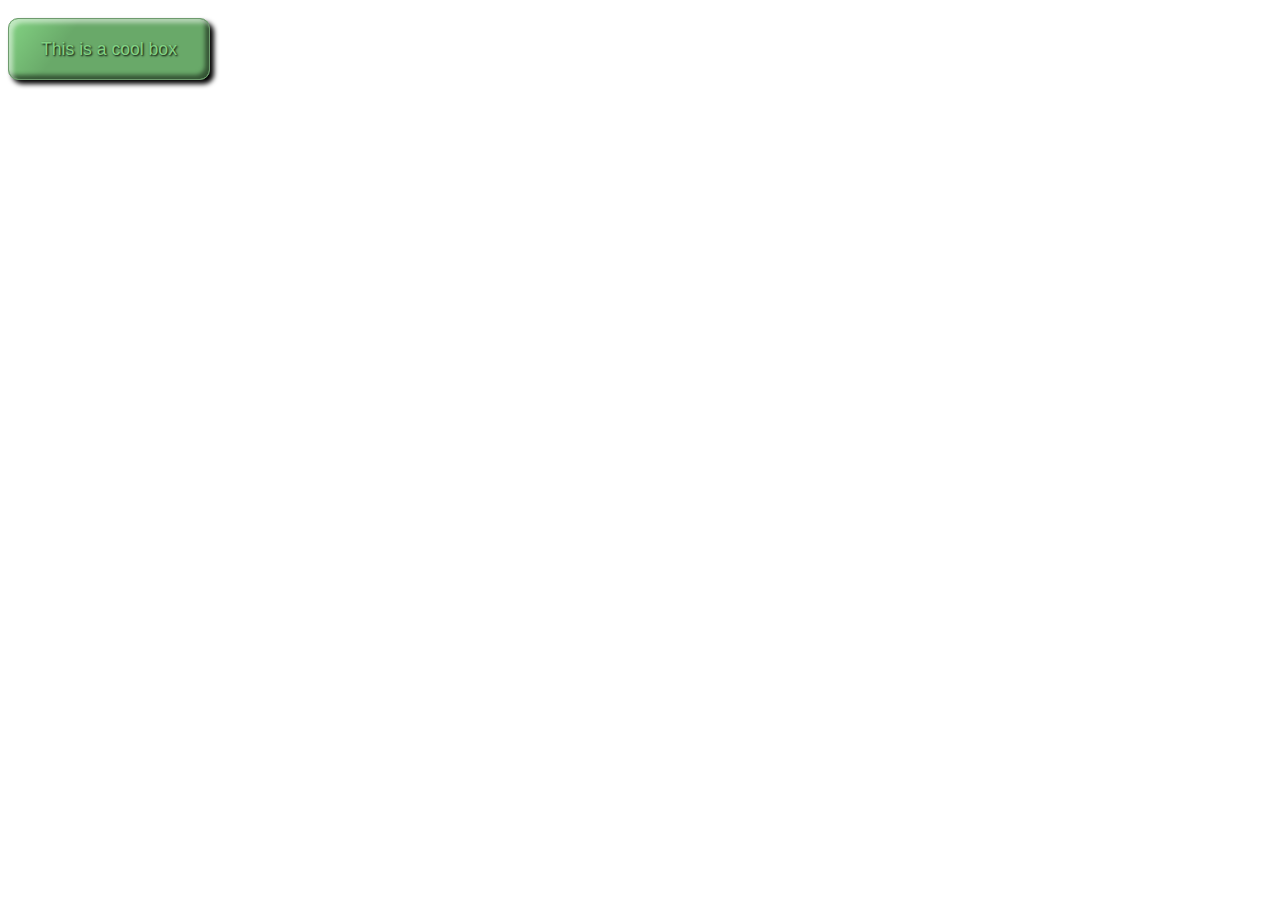
<file: A_cool-looking_box/index.html>
<!DOCTYPE html>
<html>
  <head>
    <meta charset="utf-8">
    <title>Cool box</title>
    <link rel="stylesheet" href="style.css">
    
  </head>
  <body>
      <p>This is a cool box</p>
  </body>
</html>
</file>
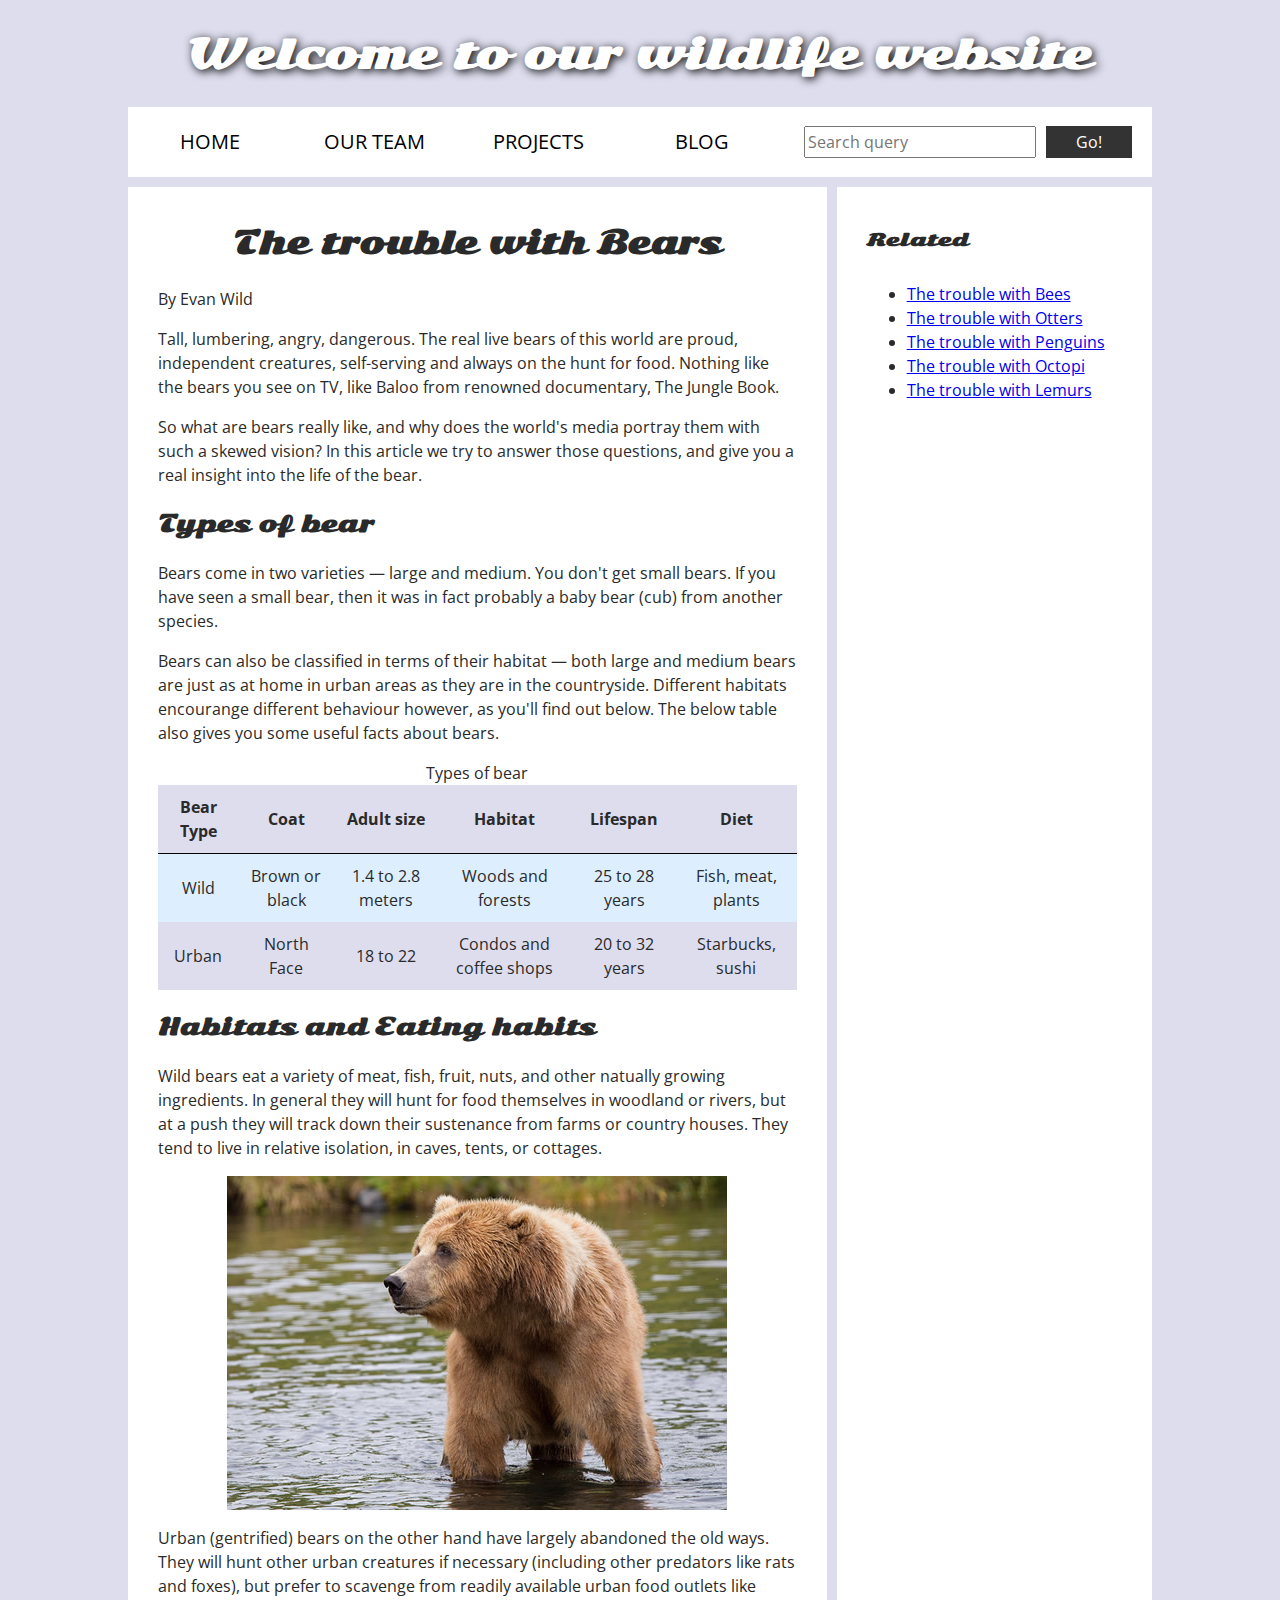
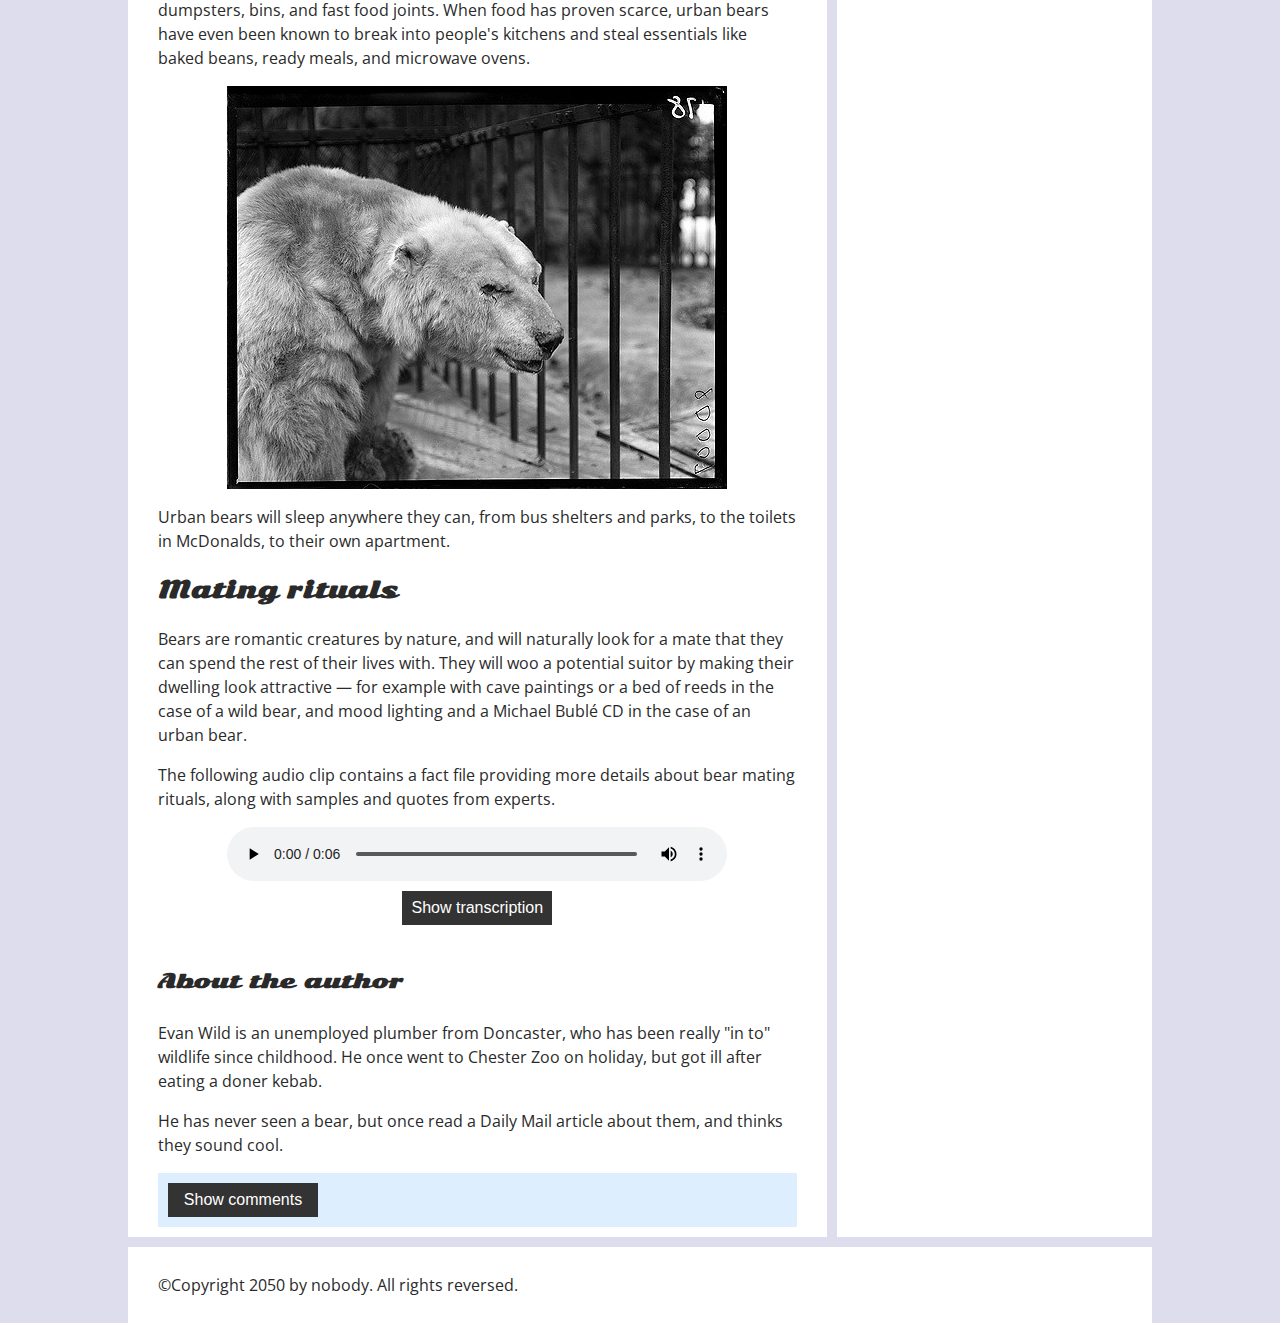
<file: accessibility_troubleshooting/index.html>
<!DOCTYPE html>
<html lang="en">

<head>
  <meta charset="utf-8">
  <meta name="viewport" content="width=device-width, initial-scale=1.0">
  <meta name="description" content="Site about bears">

  <title>Accessibility assessment</title>

  <link href="https://fonts.googleapis.com/css?family=Open+Sans+Condensed:300|Sonsie+One" rel="stylesheet"
    type="text/css">
  <link rel="stylesheet" href="style.css">

  <script defer src="main.js"></script>

  <!-- the below three lines are a fix to get HTML5 semantic elements working in old versions of Internet Explorer-->
  <!--[if lt IE 9]>
      <script src="http://html5shiv.googlecode.com/svn/trunk/html5.js"></script>
    <![endif]-->
</head>

<body>
  <header class="header">
    <h1>Welcome to our wildlife website</h1>
  </header>

  <nav class="nav">
    <ul>
      <li><a href="#">Home</a></li>
      <li><a href="#">Our team</a></li>
      <li><a href="#">Projects</a></li>
      <li><a href="#">Blog</a></li>
    </ul>

    <form class="search">
      <input type="search" name="q" placeholder="Search query" aria-label="Search query">
      <input type="submit" value="Go!">
    </form>
  </nav>

  <main>
    <article>
      <h2>The trouble with Bears</h2>
      <p>By Evan Wild</p>
      <p>Tall, lumbering, angry, dangerous. The real live bears of this world are proud, independent creatures,
        self-serving and always on the hunt for food. Nothing like the bears you see on TV, like Baloo from renowned
        documentary, The Jungle Book.</p>
      <p>So what are bears really like, and why does the world's media portray them with such a skewed vision? In this
        article we try to answer those questions, and give you a real insight into the life of the bear.</p>
      <h3>Types of bear</h3>
      <p>Bears come in two varieties — large and medium. You don't get small bears. If you have seen a small bear, then
        it was in fact probably a baby bear (cub) from another species.</p>
      <p>Bears can also be classified in terms of their habitat — both large and medium bears are just as at home in
        urban areas as they are in the countryside. Different habitats encourange different behaviour however, as you'll
        find out below. The below table also gives you some useful facts about bears.</p>
      <table>
        <caption>Types of bear</caption>
        <thead>
          <tr>
            <th scope="col">Bear Type</th>
            <th scope="col">Coat</th>
            <th scope="col">Adult size</th>
            <th scope="col">Habitat</th>
            <th scope="col">Lifespan</th>
            <th scope="col">Diet</th>
          </tr>
        </thead>
        <tbody>
          <tr>
            <td>Wild</td>
            <td>Brown or black</td>
            <td>1.4 to 2.8 meters</td>
            <td>Woods and forests</td>
            <td>25 to 28 years</td>
            <td>Fish, meat, plants</td>
          </tr>
          <tr>
            <td>Urban</td>
            <td>North Face</td>
            <td>18 to 22</td>
            <td>Condos and coffee shops</td>
            <td>20 to 32 years</td>
            <td>Starbucks, sushi</td>
          </tr>
        </tbody>
      </table>

      <h3>Habitats and Eating habits</h3>
      <p>Wild bears eat a variety of meat, fish, fruit, nuts, and other natually growing ingredients. In general they
        will
        hunt for food themselves in woodland or rivers, but at a push they will track down their sustenance from farms
        or
        country houses. They tend to live in relative isolation, in caves, tents, or cottages.</p>
      <img alt="Wild, brown bear sitting in the river" src="media/wild-bear.jpg">
      <p>Urban (gentrified) bears on the other hand have largely abandoned the old ways. They will hunt other urban
        creatures if necessary (including other predators like rats and foxes), but prefer to scavenge from readily
        available urban food outlets like dumpsters, bins, and fast food joints. When food has proven scarce, urban
        bears
        have even been known to break into people's kitchens and steal essentials like baked beans, ready meals, and
        microwave ovens.</p>
      <img alt="Urban bear sitting in the cage" src="media/urban-bear.jpg">
      <p>Urban bears will sleep anywhere they can, from bus shelters and parks, to the toilets in McDonalds, to their
        own
        apartment.</p>
      <h3>Mating rituals</h3>
      <p>Bears are romantic creatures by nature, and will naturally look for a mate that they can spend the rest of
        their
        lives with. They will woo a potential suitor by making their dwelling look attractive — for example with cave
        paintings or a bed of reeds in the case of a wild bear, and mood lighting and a Michael Bublé CD in the case of
        an
        urban bear.</p>
      <p>The following audio clip contains a fact file providing more details about bear mating rituals, along with
        samples
        and quotes from experts.</p>
      <audio controls>
        <source src="media/bear.mp3" type="audio/mp3">
        <source src="media/bear.mp3" type="audio/ogg">
        <p>It looks like your browser doesn't support HTML5 audio players. Download <a href="media/bear.mp3">MP3</a> or
          <a href="media/bear.mp3">OGG</a> audio.
        </p>
      </audio>
      <button class="show-hide transcription-button">Show transcription</button>
      <p class="transcription hidden">This isn't really an audio fact file about this, but it is an audio file that you can transcribe.</p>

      <aside>
        <h4>About the author</h4>
        <p>Evan Wild is an unemployed plumber from Doncaster, who has been really "in to" wildlife since childhood. He
          once
          went to Chester Zoo on holiday, but got ill after eating a doner kebab.</p>
        <p>He has never seen a bear, but once read a Daily Mail article about them, and thinks they sound cool.</p>
      </aside>
      <section class="comments">
        <button class="show-hide comments-button">Show comments</button>

        <div class="comment-wrapper">

          <h4>Add comment</h4>

          <form class="comment-form">
            <div class="flex-pair">
              <label for="name">Your name:</label>
              <input type="text" name="name" id="name" placeholder="Enter your name">
            </div>
            <div class="flex-pair">
              <label for="comment">Your comment:</label>
              <input type="text" name="comment" id="comment" placeholder="Enter your comment">
            </div>
            <div>
              <input type="submit" value="Submit comment">
            </div>
          </form>

          <h4>Comments</h4>

          <ul class="comment-container">

            <li>

              <p>Bob Fossil</p>

              <p>Oh I am so glad you taught me all about the big brown angry guys in the woods. With their sniffing
                little noses and their bad attitudes, they can sure be a menace — I was thinking of putting them all in
                a truck and driving them outta here. I run a zoo, you know.</p>

            </li>

          </ul>

        </div>
      </section>
    </article>

    <nav class="secondary">
      <h5>Related</h5>

      <ul>
        <li><a href="#">The trouble with Bees</a></li>
        <li><a href="#">The trouble with Otters</a></li>
        <li><a href="#">The trouble with Penguins</a></li>
        <li><a href="#">The trouble with Octopi</a></li>
        <li><a href="#">The trouble with Lemurs</a></li>
      </ul>
    </nav>
  </main>

  <footer>
    <p>©Copyright 2050 by nobody. All rights reversed.</p>
  </footer>

</body>

</html>
</file>
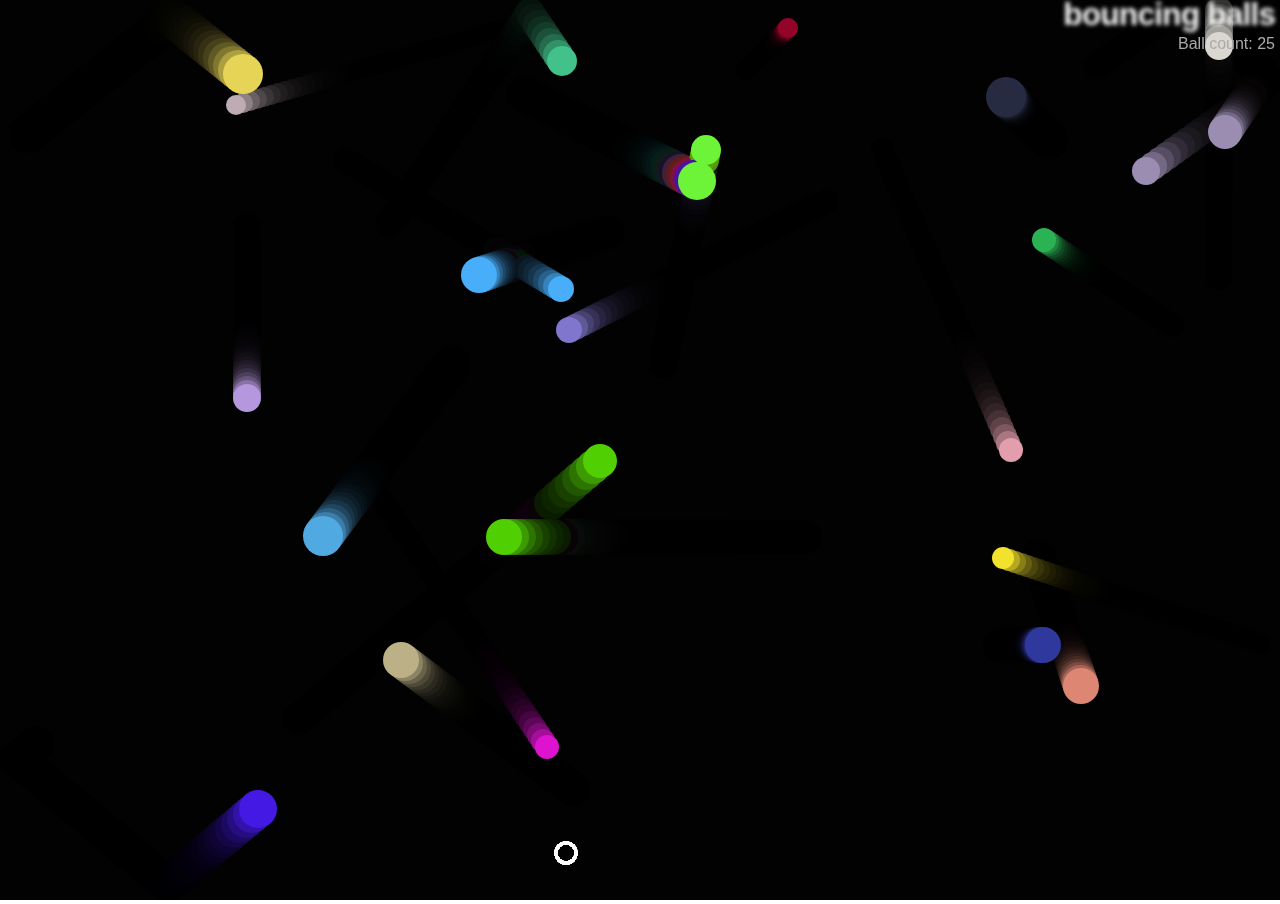
<file: Adding_bouncing_balls_features/index.html>
<!DOCTYPE html>
<html>
  <head>
    <meta charset="utf-8">
    <title>Bouncing balls</title>
    <link rel="stylesheet" href="style.css">
    <script defer src="script.js"></script>
  </head>

  <body>
    <h1>bouncing balls</h1>
    <p>Ball count: </p>
    <canvas></canvas>

  </body>
</html>
</file>
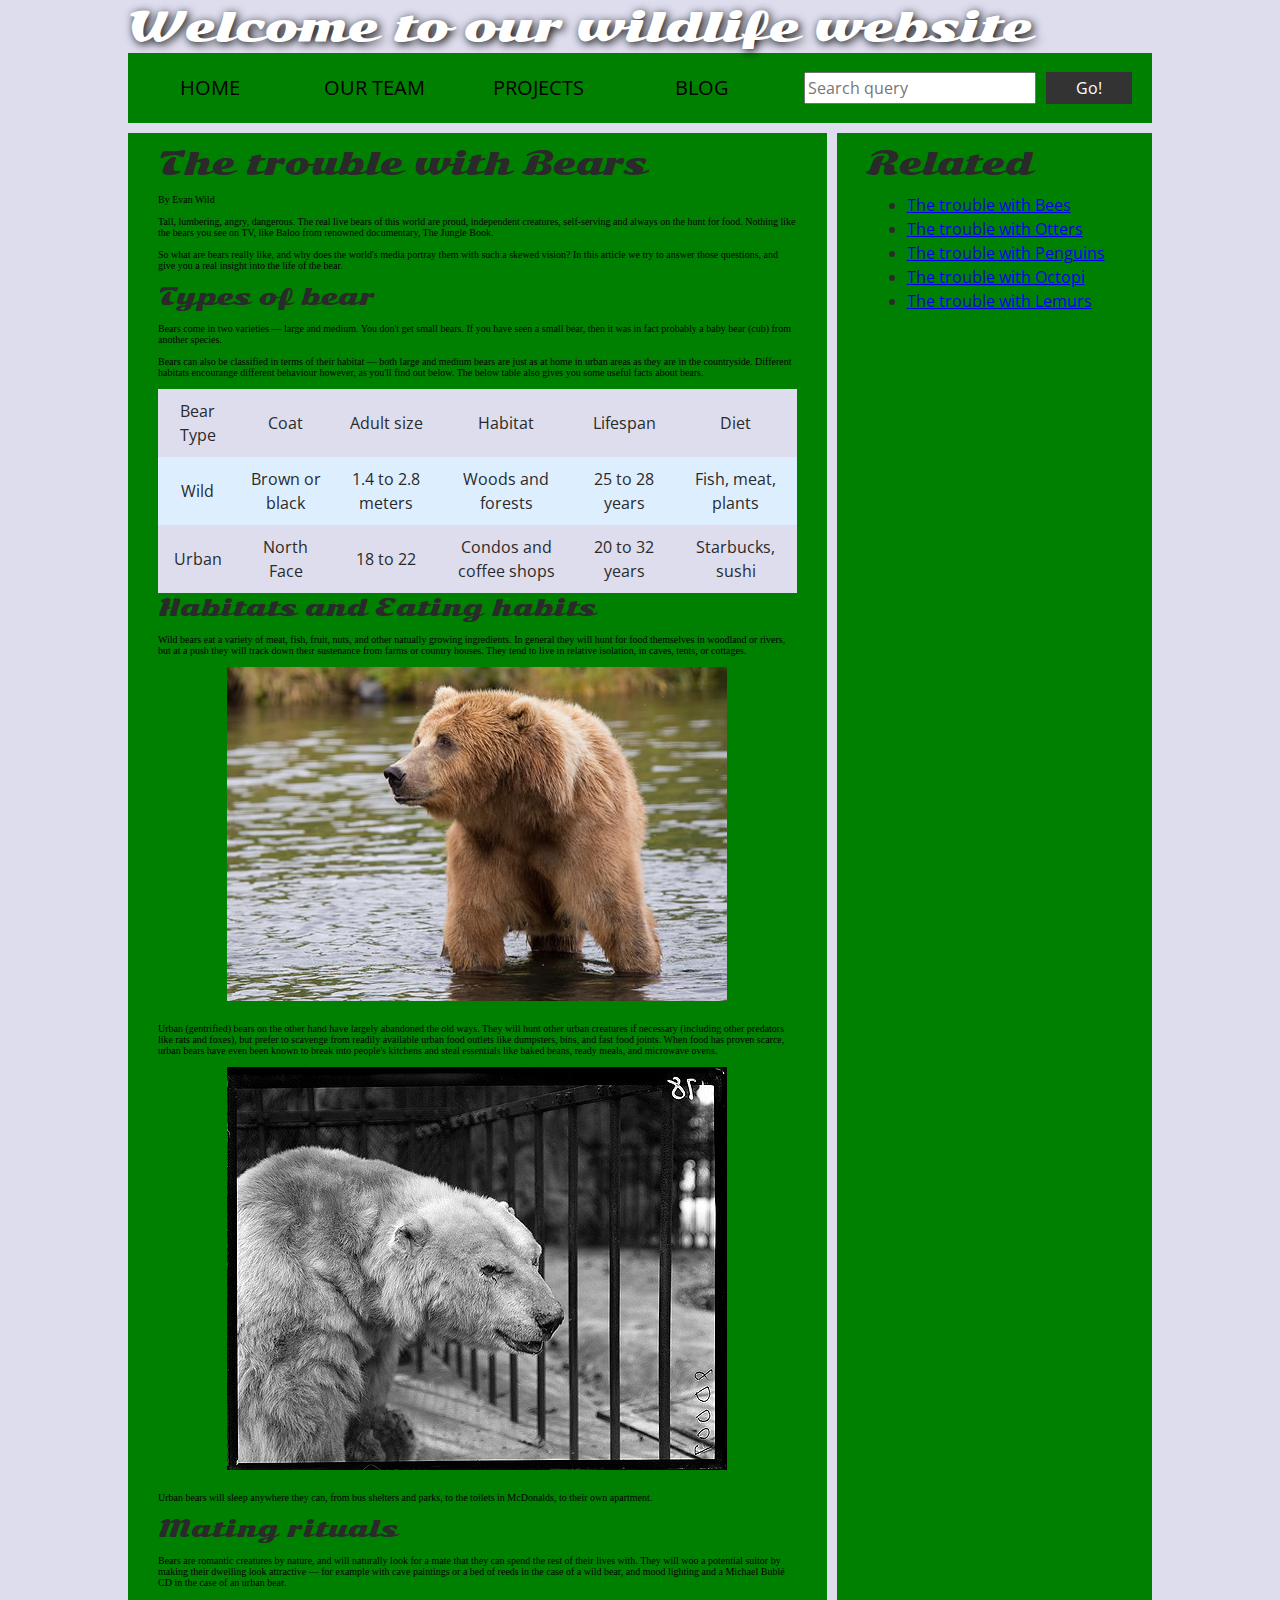
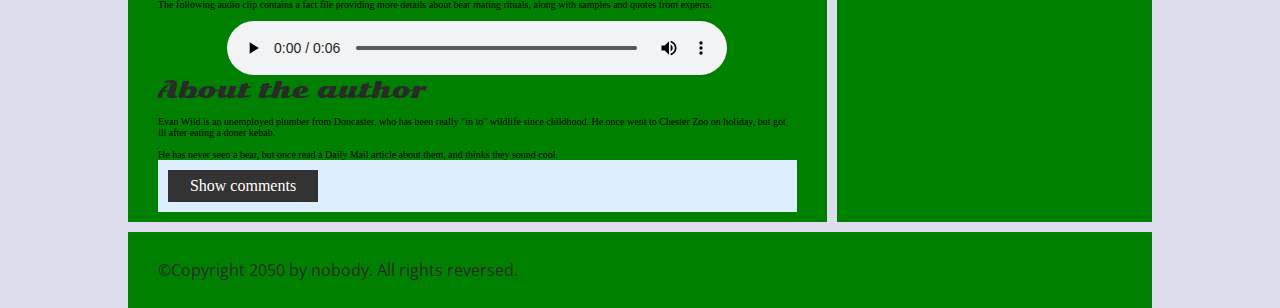
<file: assessment-files/index.html>
<!DOCTYPE html>
<html>
  <head>
    <meta charset="utf-8">

    <title>Accessibility assessment</title>
    <link href="https://fonts.googleapis.com/css?family=Open+Sans+Condensed:300|Sonsie+One" rel="stylesheet" type="text/css">
    <link rel="stylesheet" href="style.css">

    <!-- the below three lines are a fix to get HTML5 semantic elements working in old versions of Internet Explorer-->
    <!--[if lt IE 9]>
      <script src="http://html5shiv.googlecode.com/svn/trunk/html5.js"></script>
    <![endif]-->
  </head>

  <body>
    <div class="header">
      <font size="7">Welcome to our wildlife website</font>
    </div>

    <div class="nav">
      <ul>
        <li><a href="#">Home</a></li>
        <li><a href="#">Our team</a></li>
        <li><a href="#">Projects</a></li>
        <li><a href="#">Blog</a></li>
      </ul>

      <form class="search">
        <input type="search" name="q" placeholder="Search query">
        <input type="submit" value="Go!">
      </form>
    </div>

    <main>
      <article>
        <font size="6">The trouble with Bears</font>
        <br><br>
        By Evan Wild
        <br><br>
        Tall, lumbering, angry, dangerous. The real live bears of this world are proud, independent creatures, self-serving and always on the hunt for food. Nothing like the bears you see on TV, like Baloo from renowned documentary, The Jungle Book.
        <br><br>
        So what are bears really like, and why does the world's media portray them with such a skewed vision? In this article we try to answer those questions, and give you a real insight into the life of the bear.
        <br><br>
        <font size="5">Types of bear</font>
        <br><br>
        Bears come in two varieties — large and medium. You don't get small bears. If you have seen a small bear, then it was in fact probably a baby bear (cub) from another species.
        <br><br>
        Bears can also be classified in terms of their habitat — both large and medium bears are just as at home in urban areas as they are in the countryside. Different habitats encourange different behaviour however, as you'll find out below. The below table also gives you some useful facts about bears.
        <br><br>
        <table>
          <thead>
            <tr>
              <td>Bear Type</td>
              <td>Coat</td>
              <td>Adult size</td>
              <td>Habitat</td>
              <td>Lifespan</td>
              <td>Diet</td>
            </tr>
          </thead>
          <tbody>
            <tr>
              <td>Wild</td>
              <td>Brown or black</td>
              <td>1.4 to 2.8 meters</td>
              <td>Woods and forests</td>
              <td>25 to 28 years</td>
              <td>Fish, meat, plants</td>
            </tr>
            <tr>
              <td>Urban</td>
              <td>North Face</td>
              <td>18 to 22</td>
              <td>Condos and coffee shops</td>
              <td>20 to 32 years</td>
              <td>Starbucks, sushi</td>
            </tr>
          </tbody>
        </table>

        <font size="5">Habitats and Eating habits</font>
        <br><br>
        Wild bears eat a variety of meat, fish, fruit, nuts, and other natually growing ingredients. In general they will hunt for food themselves in woodland or rivers, but at a push they will track down their sustenance from farms or country houses. They tend to live in relative isolation, in caves, tents, or cottages.
        <br><br>
        <img src="media/wild-bear.jpg">
        <br><br>
        Urban (gentrified) bears on the other hand have largely abandoned the old ways. They will hunt other urban creatures if necessary (including other predators like rats and foxes), but prefer to scavenge from readily available urban food outlets like dumpsters, bins, and fast food joints. When food has proven scarce, urban bears have even been known to break into people's kitchens and steal essentials like baked beans, ready meals, and microwave ovens.
        <br><br>
        <img src="media/urban-bear.jpg">
        <br><br>
        Urban bears will sleep anywhere they can, from bus shelters and parks, to the toilets in McDonalds, to their own apartment.
        <br><br>
        <font size="5">Mating rituals</font>
        <br><br>
        Bears are romantic creatures by nature, and will naturally look for a mate that they can spend the rest of their lives with. They will woo a potential suitor by making their dwelling look attractive — for example with cave paintings or a bed of reeds in the case of a wild bear, and mood lighting and a Michael Bublé CD in the case of an urban bear.
        <br><br>
        The following audio clip contains a fact file providing more details about bear mating rituals, along with samples and quotes from experts.
        <br><br>
        <audio controls>
          <source src="media/bear.mp3" type="audio/mp3">
          <source src="media/bear.ogg" type="audio/ogg">
          <p>It looks like your browser doesn't support HTML5 audio players.</p>
        </audio>

        <aside>

          <font size="5">About the author</font>
        <br><br>
          Evan Wild is an unemployed plumber from Doncaster, who has been really "in to" wildlife since childhood. He once went to Chester Zoo on holiday, but got ill after eating a doner kebab.
        <br><br>
          He has never seen a bear, but once read a Daily Mail article about them, and thinks they sound cool.

        </aside>
        <section class="comments">
          <div class="show-hide">Show comments</div>

          <div class="comment-wrapper">

            <font size="6">Add comment</font>

            <form class="comment-form">
              <div class="flex-pair">
                Your name:
                <input type="text" name="name" id="name" placeholder="Enter your name">
              </div>
              <div class="flex-pair">
                Your comment:
                <input type="text" name="comment" id="comment" placeholder="Enter your comment">
              </div>
              <div>
                <input type="submit" value="Submit comment">
              </div>
            </form>

            <font size="6">Comments</font>

            <ul class="comment-container">

              <li>

                <p>Bob Fossil</p>

                <p>Oh I am so glad you taught me all about the big brown angry guys in the woods. With their sniffing little noses and their bad attitudes, they can sure be a menace — I was thinking of putting them all in a truck and driving them outta here. I run a zoo, you know.</p>

              </li>

            </ul>

          </div>
        </section>
      </article>

      <div class="secondary">
        <font size="6">Related</font>

        <ul>
          <li><a href="#">The trouble with Bees</a></li>
          <li><a href="#">The trouble with Otters</a></li>
          <li><a href="#">The trouble with Penguins</a></li>
          <li><a href="#">The trouble with Octopi</a></li>
          <li><a href="#">The trouble with Lemurs</a></li>
        </ul>
      </div>
    </main>

    <footer>
      <p>©Copyright 2050 by nobody. All rights reversed.</p>
    </footer>

    <script src="main.js"></script>

  </body>
</html>
</file>
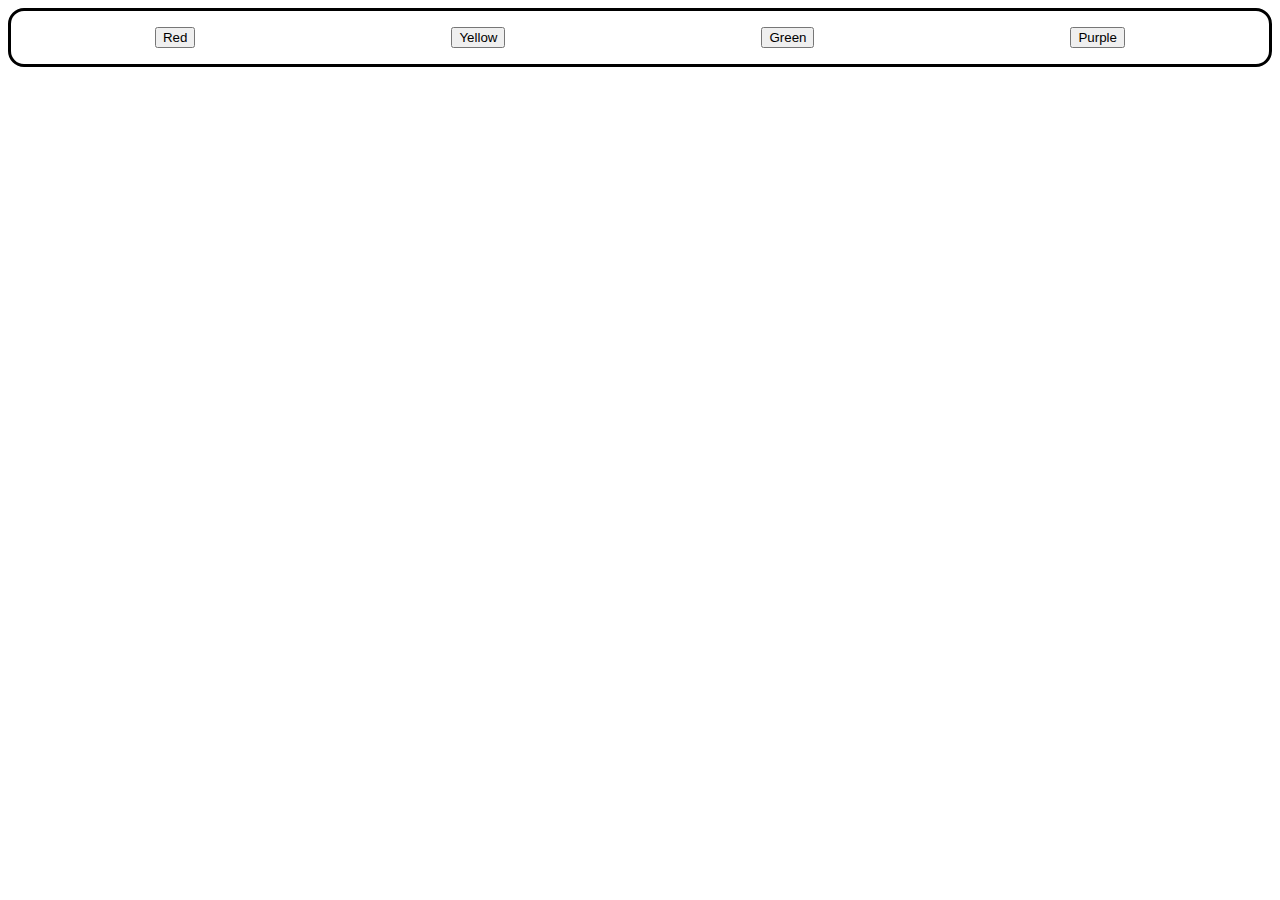
<file: change_bgcolor_on_click/index.html>
<!DOCTYPE html>
<html lang="en">

<head>
    <meta charset="UTF-8">
    <meta http-equiv="X-UA-Compatible" content="IE=edge">
    <meta name="viewport" content="width=device-width, initial-scale=1.0">
    <title>Document</title>
    <link rel="stylesheet" href="style.css">
    <script defer src="script.js"></script>
</head>

<body>
    <div class="button-bar">
        <button data-color="red">Red</button>
        <button data-color="yellow">Yellow</button>
        <button data-color="green">Green</button>
        <button data-color="purple">Purple</button>
    </div>
</body>

</html>
</file>
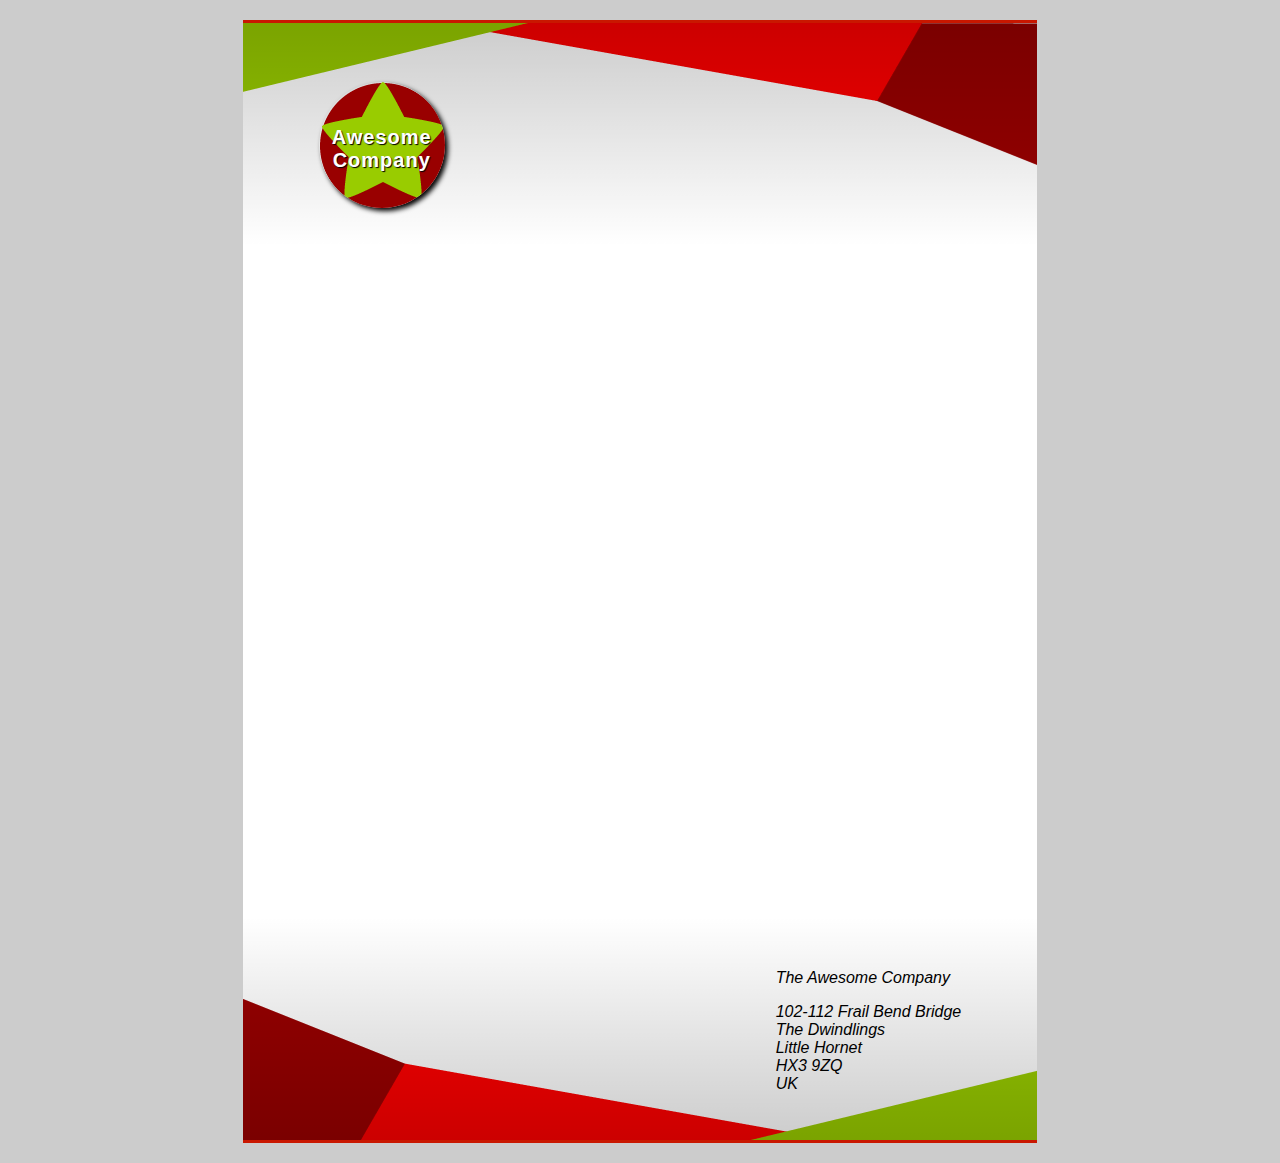
<file: Creating_fancy_letterheaded_paper/index.html>
<!DOCTYPE html>
<html>
  <head>
    <meta charset="utf-8">
    <title>Fancy letterheaded paper</title>
    <link rel="stylesheet" href="style.css">
  </head>
  <body>

    <article>
      <h1>Awesome<br>Company</h1>

      <address>
        <p>The Awesome Company</p>
        <p>102-112 Frail Bend Bridge<br>
        The Dwindlings<br>
        Little Hornet<br>
        HX3 9ZQ<br>
        UK</p>
      </address>
    </article>
  </body>
</html>
</file>
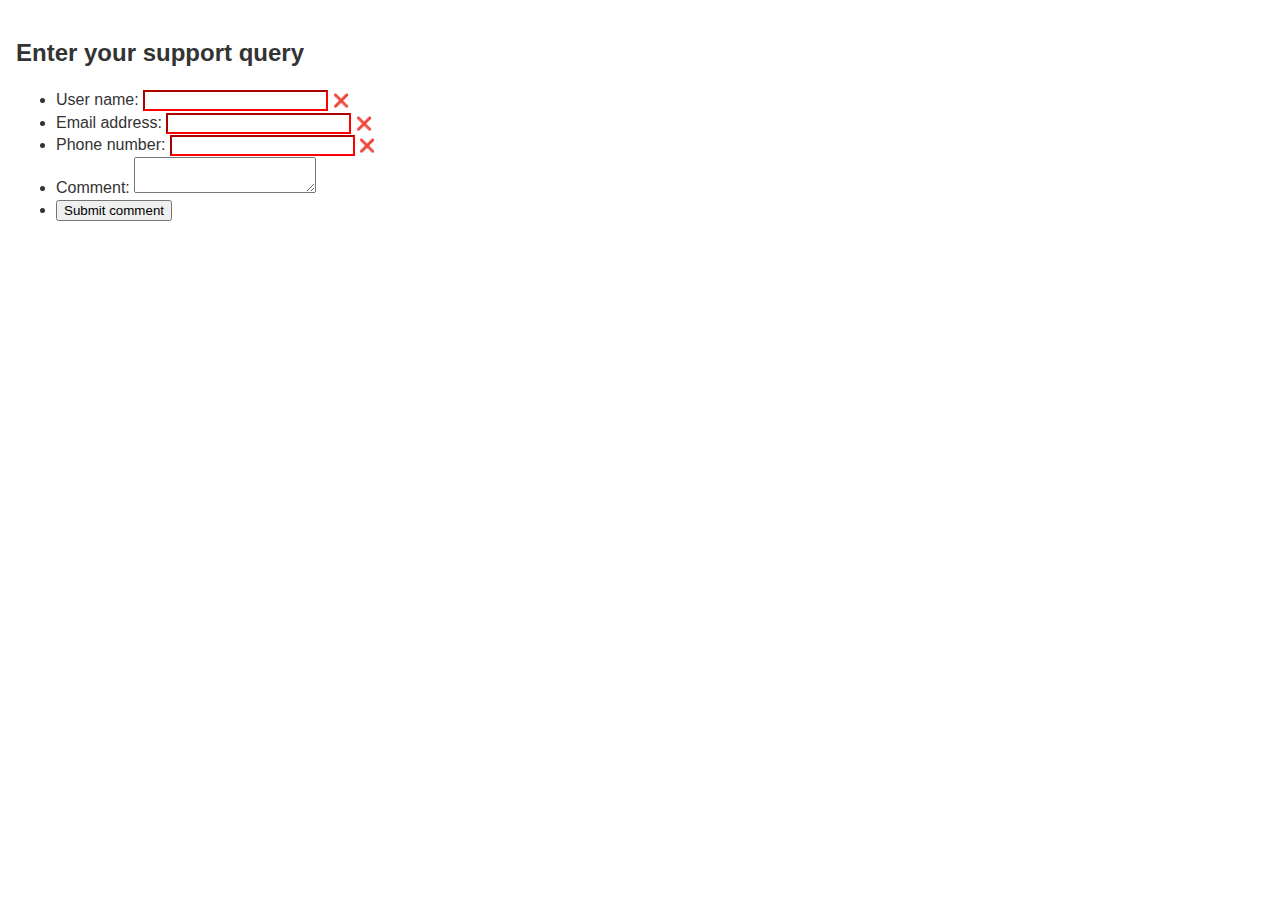
<file: form_validation_2/index.html>
<!DOCTYPE html>
<html lang="en">

<head>
  <meta charset="utf-8" />
  <title>Form validation: Task 1</title>
  <link rel="stylesheet" href="style.css">
</head>

<body>
  <form>
    <h2>Enter your support query</h2>
    <ul>
      <li>
        <label for="uname">User name:</label>
        <input type="text" name="uname" id="uname" required minlength="5" maxlength="20" pattern="[a-z]\.(\d|[a-z]){3,}">
        <span></span>
      </li>
      <li>
        <label for="email">Email address:</label>
        <input type="email" name="email" id="email" required pattern="[a-zA-Z0-9]@bigcorp.eu">
        <span></span>
      </li>
      <li>
        <label for="phone">Phone number:</label>
        <input type="tel" name="phone" id="phone" required pattern="\d{3}(\s|\.|-)?\d{3}(\s|\.|-)?\d{4}">
        <span></span>
      </li>
      <li>
        <label for="comment">Comment:</label>
        <textarea name="comment" id="comment" maxlength="200">
          </textarea>
      </li>
      <li>
        <button>Submit comment</button>
      </li>
    </ul>
  </form>
</body>

</html>
</file>
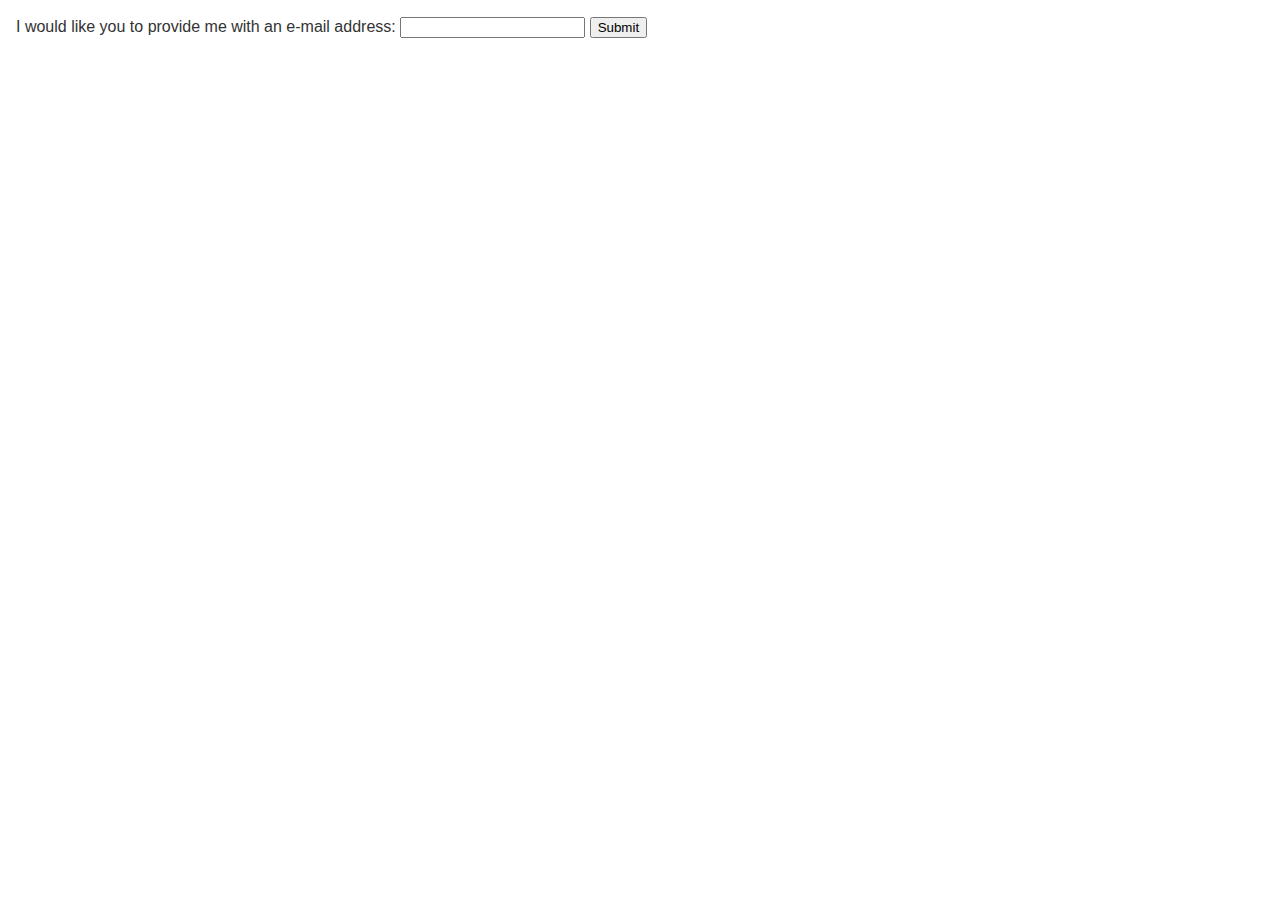
<file: form_validation_3/index.html>
<!DOCTYPE html>
<html lang="en">
  <head>
    <meta charset="utf-8"/>
    <title>Form validation: Task 3</title>
    <link rel="stylesheet" href="style.css">
    <script src="main.js" defer></script>
  </head>

  <body>
    <form novalidate>
      <label for="mail">I would like you to provide me with an e-mail address:</label>
      <input type="email" id="mail" name="mail" required minlength="10">
      <button>Submit</button>
      <span aria-live="polite"></span>
    </form>
  </body>
</html>
</file>
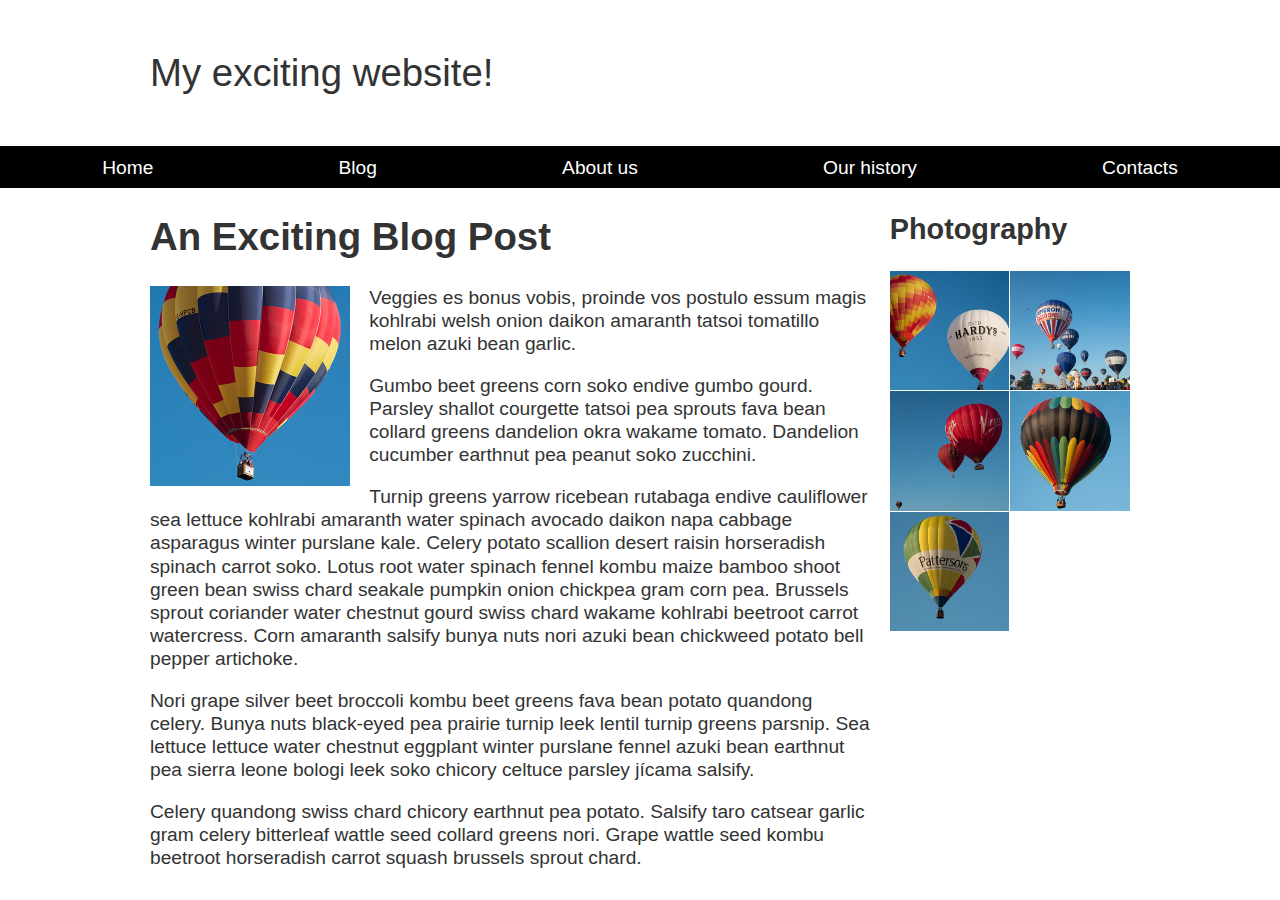
<file: Fundamental_layout_comprehension/index.html>
<!DOCTYPE html>
<html>

<head>
  <meta charset="utf-8">
  <meta name="viewport" content="width=device-width, initial-scale=1">
  <title>Layout Task</title>
  <link href="styles.css" rel="stylesheet" type="text/css">
</head>

<body>

  <div class="logo">
    My exciting website!
  </div>

  <nav>
    <ul>
      <li>
        <a href="">Home</a>
      </li>
      <li>
        <a href="">Blog</a>
      </li>
      <li>
        <a href="">About us</a>
      </li>
      <li>
        <a href="">Our history</a>
      </li>
      <li>
        <a href="">Contacts</a>
      </li>
    </ul>
  </nav>

  <main class="grid">
    <article>
      <h1>
        An Exciting Blog Post
      </h1>
      <img src="images/balloon-sq6.jpg" alt="placeholder" class="feature">
      <p>Veggies es bonus vobis, proinde vos postulo essum magis kohlrabi welsh onion daikon amaranth tatsoi tomatillo melon
        azuki bean garlic.</p>

      <p>Gumbo beet greens corn soko endive gumbo gourd. Parsley shallot courgette tatsoi pea sprouts fava bean collard greens
        dandelion okra wakame tomato. Dandelion cucumber earthnut pea peanut soko zucchini.</p>

      <p>Turnip greens yarrow ricebean rutabaga endive cauliflower sea lettuce kohlrabi amaranth water spinach avocado daikon
        napa cabbage asparagus winter purslane kale. Celery potato scallion desert raisin horseradish spinach carrot soko.
        Lotus root water spinach fennel kombu maize bamboo shoot green bean swiss chard seakale pumpkin onion chickpea gram
        corn pea. Brussels sprout coriander water chestnut gourd swiss chard wakame kohlrabi beetroot carrot watercress.
        Corn amaranth salsify bunya nuts nori azuki bean chickweed potato bell pepper artichoke.</p>

      <p>Nori grape silver beet broccoli kombu beet greens fava bean potato quandong celery. Bunya nuts black-eyed pea prairie
        turnip leek lentil turnip greens parsnip. Sea lettuce lettuce water chestnut eggplant winter purslane fennel azuki
        bean earthnut pea sierra leone bologi leek soko chicory celtuce parsley jícama salsify.</p>

      <p>Celery quandong swiss chard chicory earthnut pea potato. Salsify taro catsear garlic gram celery bitterleaf wattle
        seed collard greens nori. Grape wattle seed kombu beetroot horseradish carrot squash brussels sprout chard.</p>

    </article>

    <aside>
      <h2>
        Photography
      </h2>
      <ul class="photos">
        <li>
          <img src="images/balloon-sq1.jpg" alt="placeholder">
        </li>
        <li>
          <img src="images/balloon-sq2.jpg" alt="placeholder">
        </li>
        <li>
          <img src="images/balloon-sq3.jpg" alt="placeholder">
        </li>
        <li>
          <img src="images/balloon-sq4.jpg" alt="placeholder">
        </li>
        <li>
          <img src="images/balloon-sq5.jpg" alt="placeholder">
        </li>
      </ul>

    </aside>
  </main>

</body>

</html>
</file>
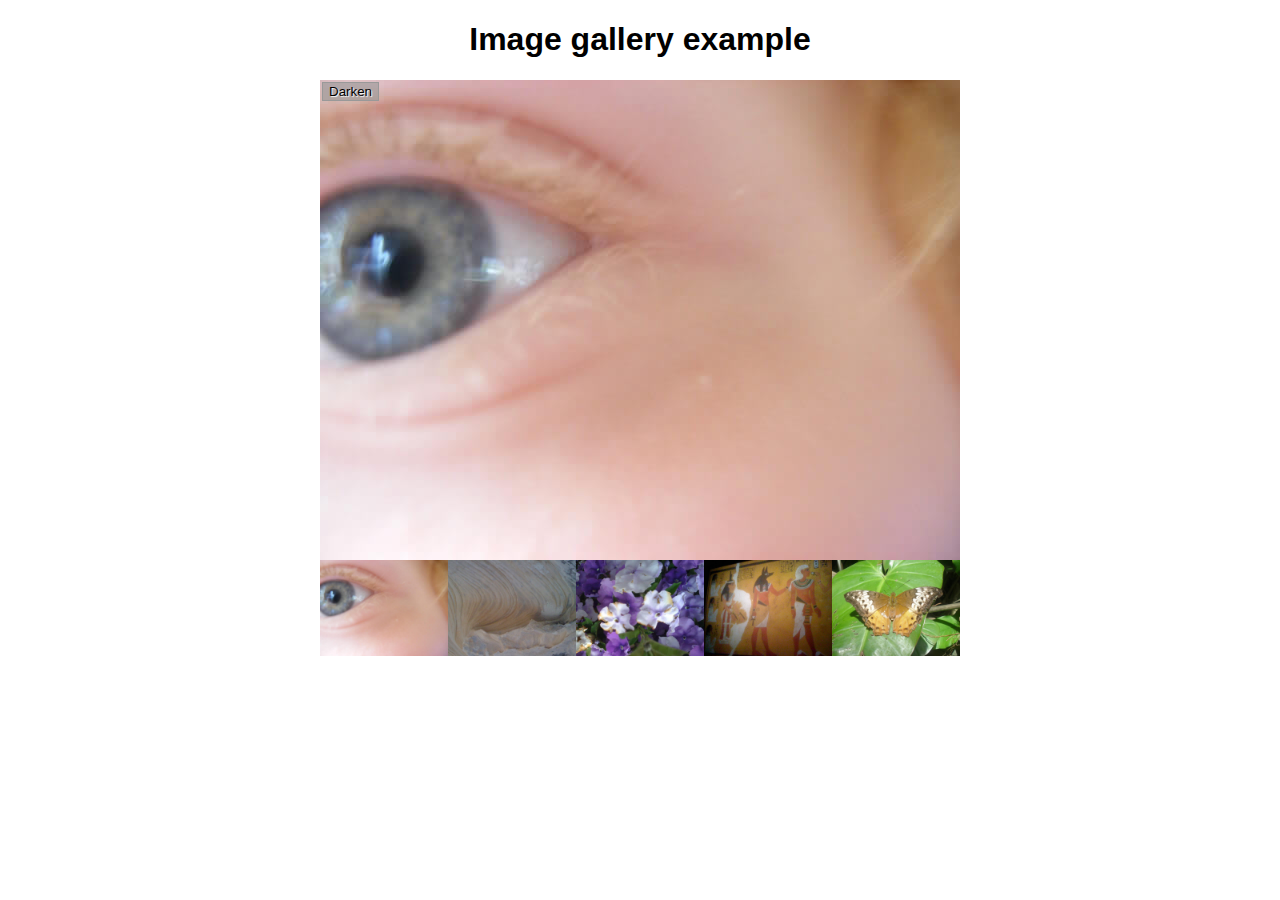
<file: image_gallery/index.html>
<!DOCTYPE html>
<html>
  <head>
    <meta charset="utf-8">

    <title>Image gallery</title>

    <link rel="stylesheet" href="style.css">
    
  </head>

  <body>
    <h1>Image gallery example</h1>

    <div class="full-img">
      <img class="displayed-img" src="images/pic1.jpg">
      <div class="overlay"></div>
      <button class="dark">Darken</button>
    </div>

    <div class="thumb-bar">


    </div>
    <script src="main.js"></script>
  </body>
</html>
</file>
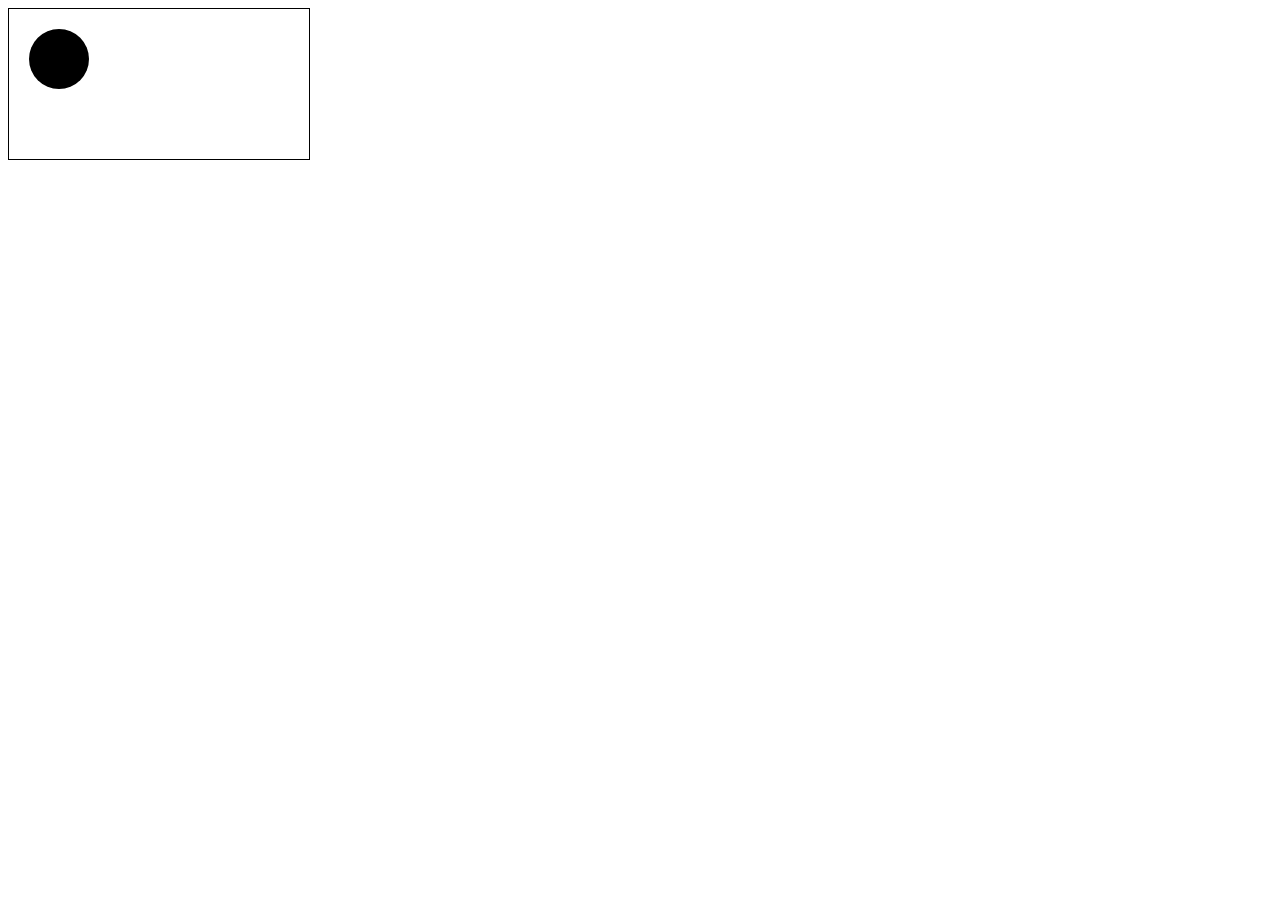
<file: move_element_on_key/index.html>
<!DOCTYPE html>
<html>

<head>
    <meta charset="utf-8">
    <title>Show video box example</title>
    <link rel="stylesheet" href="style.css">
    <script defer src="script.js"></script>
</head>

<body>

    <canvas></canvas>

</body>

</html>
</file>
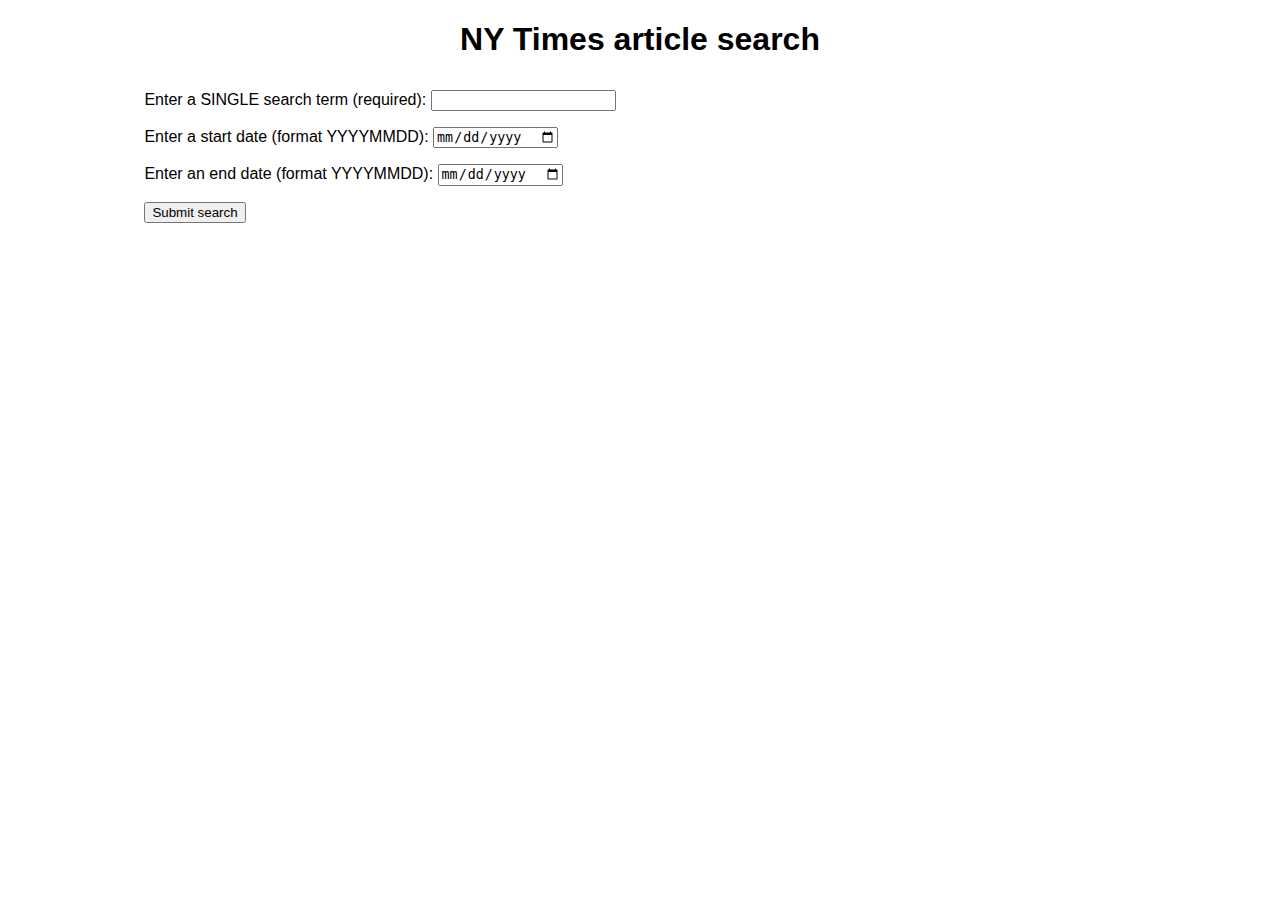
<file: NY_Tismes_API_example/index.html>
<!DOCTYPE html>
<html>
<head>
  <meta charset="utf-8">
  <meta name="viewport" content="width=device-width, initial-scale=1.0">
  <title>NY Times API example</title>
  <script src="script.js" defer></script>
  <link href="style.css" rel="stylesheet">
</head>
<body>
  <h1>NY Times article search</h1>

  <div class="wrapper">

    <div class="controls">
      <form>
        <p>
          <label for="search">Enter a SINGLE search term (required): </label>
          <input type="text" id="search" class="search" required>
        </p>
        <p>
          <label for="start-date">Enter a start date (format YYYYMMDD): </label>
          <input type="date" id="start-date" class="start-date" pattern="[0-9]{8}">
        </p>
        <p>
          <label for="end-date">Enter an end date (format YYYYMMDD): </label>
          <input type="date" id="end-date" class="end-date" pattern="[0-9]{8}">
        </p>
        <p>
          <button class="submit">Submit search</button>
        </p>
      </form>
    </div>

    <div class="results">
      <nav>
        <button class="prev">Previous 10</button>
        <span class="page-number">Page 1</span>
        <button class="next">Next 10</button>
      </nav>

      <section>
      </section>
    </div>

  </div>

</body>
</html>
</file>
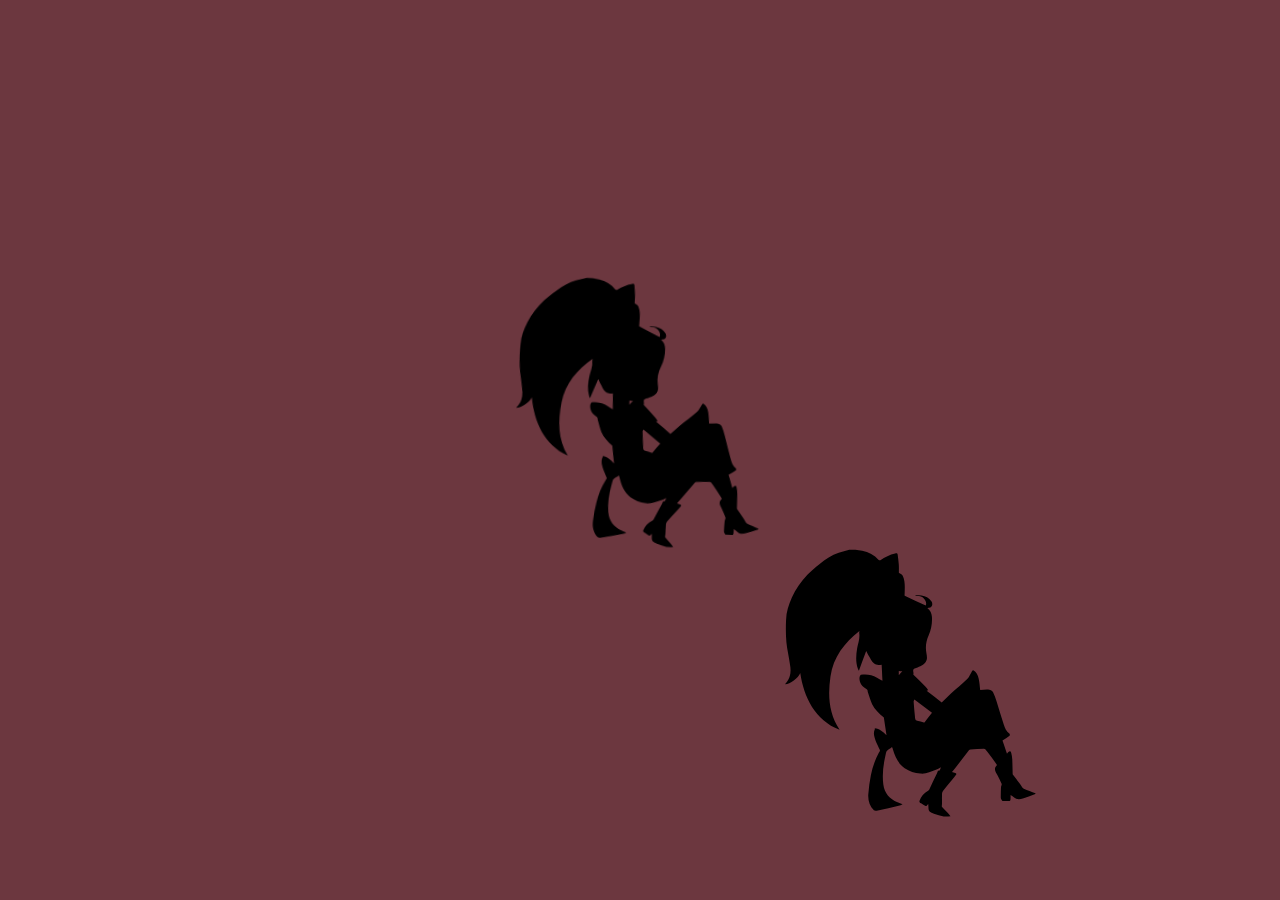
<file: Sequencing animations/index.html>
<!DOCTYPE html>
<html>
  <head>
    <meta charset="UTF-8">
    <script type="text/javascript" src="main.js" defer></script>
    <link href="style.css"rel="stylesheet">
  </head>

  <body>

    <div id="alice-container">
      <img id="alice1" src="alice.svg">
      <img id="alice2" src="alice.svg">
      <img id="alice3" src="alice.svg">
    </div>

  </body>

</html>
</file>
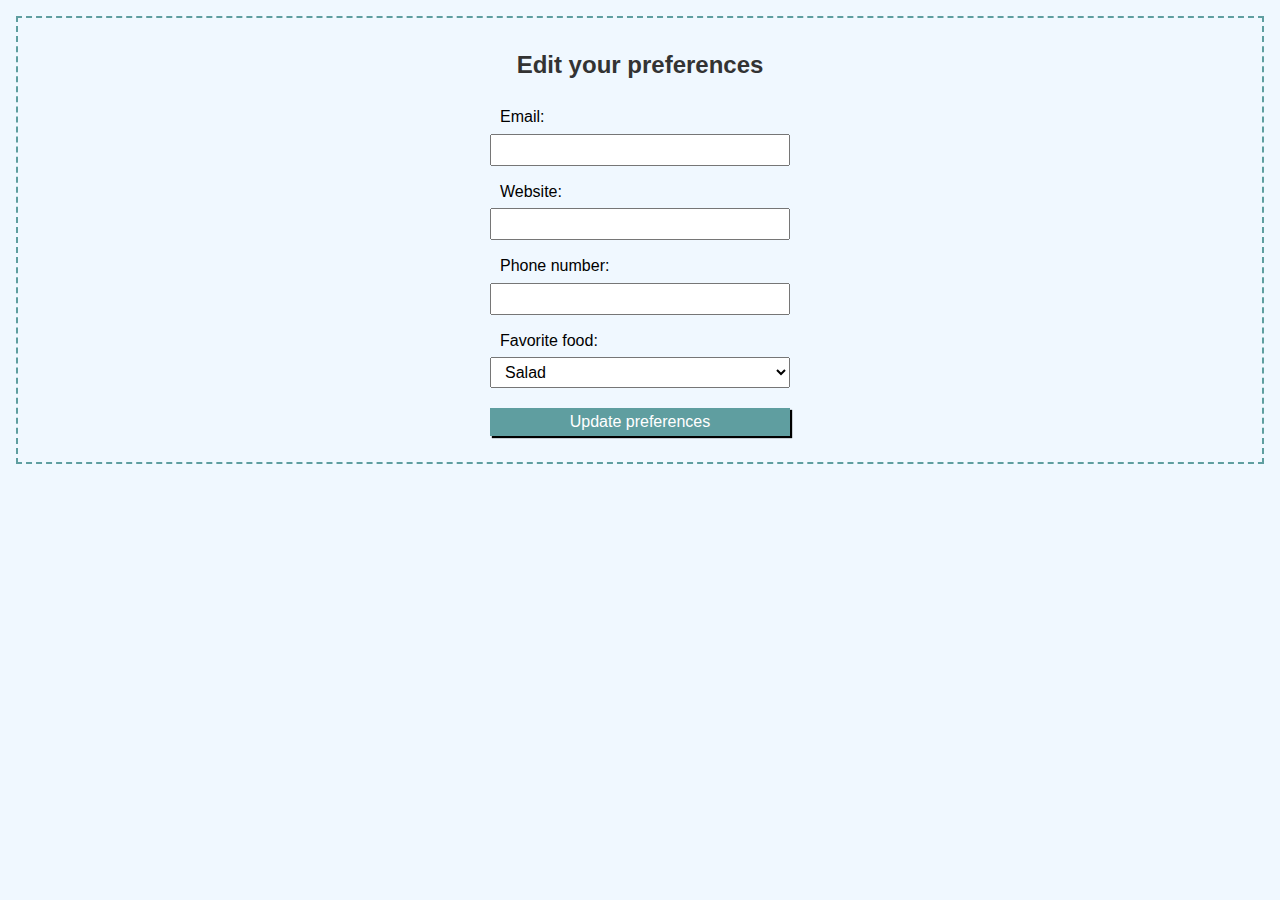
<file: styling_basics/index.html>
<!DOCTYPE html>
<html lang="en">
  <head>
    <meta charset="utf-8"/>
    <meta name="viewport" content="width=device-width, initial-scale=1">
    <meta name="description" content="Example form styling - task from mdn course">
    <title>Styling basics: Task 1</title>
    <link rel="stylesheet" href="style.css">
  </head>

  <body>
    <form>
      <h2>Edit your preferences</h2>
      <ul>
        <li>
          <label for="e-mail">Email:</label>
          <input type="email" id="e-mail" name="e-mail">
        </li>
        <li>
          <label for="website">Website:</label>
          <input type="url" id="website" name="website">
        </li>
        <li>
          <label for="phone">Phone number:</label>
          <input type="tel" id="phone" name="phone">
        </li>
        <li>
          <label for="food">Favorite food:</label>
          <select name="food" id="food">
            <option>Salad</option>
            <option>Curry</option>
            <option>Pizza</option>
            <option>Fajitas</option>
          </select>
        </li>
        <li>
          <button>Update preferences</button>
        </li>
      </ul>
    </form>
  </body>

</html>
</file>
<file: A_cool-looking_box/style.css>
:root {
  --base-color: #83d383;
  --darker-base-color: #6e9b6e;
}

html {
  font-family: sans-serif;
  font-size: 16px;
}

/* Your CSS below here */
p {
  width: 200px;
  height: 60px;
  line-height: 60px;
  text-align: center;
  /* 1.1rem is a: 1.1 * Font size of root element (There it is 1.1 * 16px = 17.6px) */
  font-size: 1.1rem;
  background-color: var(--base-color);
  background: linear-gradient(0.35turn, transparent, rgba(0, 0, 0, 0.2) 30%),
    var(--base-color);
  color: var(--base-color);
  text-shadow: 1px 1px 2px black;
  border-radius: 10px;
  border: 1px solid var(--darker-base-color);
  box-shadow: 4px 4px 5px black, 
    inset 4px 4px 4px rgba(255, 255, 255, 0.5),
    inset -4px -4px 4px rgba(0, 0, 0, 0.5);
}
</file>
<file: accessibility_troubleshooting/style.css>
/* || General setup */

html,
body {
  margin: 0;
  padding: 0;
}

html {
  font-size: 10px;
  background-color: #dde;
}

body {
  width: 80%;
  min-width: 1024px;
  margin: 0 auto;
}

/* || typography */

h1,
h2,
h3,
h4,
h5 {
  font-family: 'Sonsie One', cursive;
  color: #2a2a2a;
}

p,
input,
li,
table,
label {
  font-family: 'Open Sans Condensed', sans-serif;
  color: #2a2a2a;
}

h1 {
  font-size: 4rem;
  text-align: center;
  color: white;
  text-shadow: 2px 2px 10px black;
}

h2 {
  font-size: 3rem;
  text-align: center;
}

h3 {
  font-size: 2.2rem;
}

h4 {
  font-size: 2rem;
}

h5 {
  font-size: 1.8rem;
}

p,
li,
table {
  font-size: 1.6rem;
  line-height: 1.5;
}

/* || header layout */

nav.nav,
article,
footer,
.secondary {
  background-color: white;
}

nav.nav {
  margin-bottom: 10px;
}

article,
footer,
.secondary {
  padding: 10px 30px;
}

article {
  margin-right: 10px;
}

nav.nav {
  height: 50px;
  background-color: ff80ff;
  display: flex;
  padding: 1% 0;
  margin-bottom: 10px;
}

nav.nav ul {
  padding: 0;
  list-style-type: none;
  flex: 2;
  display: flex;
}

nav.nav li {
  display: inline;
  text-align: center;
  flex: 1;
}

nav.nav a {
  display: inline-block;
  font-size: 2rem;
  text-transform: uppercase;
  text-decoration: none;
  color: black;
}

nav.nav a:hover {
  text-decoration: underline;
}

nav.nav .search {
  flex: 1;
  display: flex;
  align-items: center;
  height: 100%;
  padding: 0 2em;
}

.search input {
  font-size: 1.6rem;
  height: 32px;
}

.search input[type="search"] {
  flex: 3;
}

.search input[type="submit"] {
  flex: 1;
  margin-left: 1rem;
  background: #333;
  border: 0;
  color: white;
}

:is(.search input[type="submit"],
  .comment-form input[type="submit"],
  .show-hide) {
  cursor: pointer;
}

:is(.search input[type="submit"],
  .comment-form input[type="submit"],
  .show-hide):focus-visible {
  background-color: gray;
}

:is(.search input[type="submit"],
  .comment-form input[type="submit"],
  .show-hide):hover {
  background: #4e4e4e;
}

/* || main layout */

main {
  display: flex;
}

article {
  flex: 5;
}

.secondary {
  flex: 2;
}

.secondary a:hover {
  text-decoration: none;
}

footer {
  margin-top: 10px;
}

/* Table styling */

table {
  width: 100%;
  background-color: #dde;
  border-collapse: collapse;
}

th,
td {
  padding: 10px;
}

td {
  text-align: center;
}

th[scope="col"] {
  border-bottom: 1px solid black;
}

tbody tr:nth-child(odd) {
  background-color: #def;
}

/* styling content images and audio */

img,
audio,
.transcription-button {
  display: block;
  margin: 0 auto;
}

audio {
  width: 500px;
}

.transcription-button {
  margin-top: 10px;
}

.transcription {
  text-align: center;
}

.transcription.hidden {
  height: 0;
  left: -100vmax;
  position: relative;
}

/* Comments styling */

.comments {
  background-color: #def;
  padding: 10px;
}

.show-hide {
  cursor: pointer;
}

.comments font[size="6"] {
  font-size: 2rem;
}

.comments font[size="6"]:nth-of-type(2) {
  margin-bottom: 0;
}

.comment-form {
  margin-bottom: 3rem;
}

.comment-form .flex-pair {
  display: flex;
  padding: 0 3rem 1rem;
}

.comment-form label {
  align-self: center;
  flex: 2;
  text-align: right;
}

.comment-form input {
  margin-left: 1rem;
  flex: 6;
}

.show-hide {
  text-align: center;
  width: 150px;
}

.comment-form input,
.comment-form label,
.show-hide {
  font-size: 1.6rem;
  line-height: 32px;
}

.comment-form input[type="submit"],
.show-hide {
  background: #333;
  border: 0;
  color: white;
}

.comment-form input[type="submit"] {
  width: 30%;
  display: block;
  margin: 0 auto;
}

.comment-container {
  margin-top: 0;
}

.comment-container li {
  list-style-type: none;
  display: flex;
}

.comment-container li p:nth-child(1) {
  flex: 1;
  font-weight: bold;
}

.comment-container li p:nth-child(2) {
  flex: 5;
}
</file>
<file: Adding_bouncing_balls_features/style.css>
html,
body {
  margin: 0;
}

html {
  font-family: 'Helvetica Neue', Helvetica, Arial, sans-serif;
  height: 100%;
}

body {
  overflow: hidden;
  height: inherit;
}

h1 {
  font-size: 2rem;
  letter-spacing: -1px;
  position: absolute;
  margin: 0;
  top: -4px;
  right: 5px;

  color: transparent;
  text-shadow: 0 0 4px white;
}

p {
  position: absolute;
  margin: 0;
  top: 35px;
  right: 5px;
  color: #aaa;
}
</file>
<file: assessment-files/style.css>
/* || General setup */

html, body {
  margin: 0;
  padding: 0;
}

html {
  font-size: 10px;
  background-color: #dde;
}

body {
  width: 80%;
  min-width: 1024px;
  margin: 0 auto;
}

/* || typography */

font[size="7"], font[size="6"], font[size="5"] {
  font-family: 'Sonsie One', cursive;
  color: #2a2a2a;
}

p, input, li, table, label {
  font-family: 'Open Sans Condensed', sans-serif;
  color: #2a2a2a;
}

font[size="7"] {
  font-size: 4rem;
  text-align: center;
  color: white;
  text-shadow: 2px 2px 10px black;
}

font[size="6"] {
  font-size: 3rem;
  text-align: center;
}

font[size="5"] {
  font-size: 2.2rem;
}

p, li, table {
  font-size: 1.6rem;
  line-height: 1.5;
}

/* || header layout */

div[class="nav"], article, footer, .secondary {
  background-color: green;
}

article, footer, .secondary {
  padding: 10px 30px;
}

article {
  margin-right: 10px;
}

div[class="nav"] {
  height: 50px;
  background-color: ff80ff;
  display: flex;
  padding: 1% 0;
  margin-bottom: 10px;
}

div[class="nav"] ul {
  padding: 0;
  list-style-type: none;
  flex: 2;
  display: flex;
}

div[class="nav"] li {
  display: inline;
  text-align: center;
  flex: 1;
}

div[class="nav"] a {
  display: inline-block;
  font-size: 2rem;
  text-transform: uppercase;
  text-decoration: none;
  color: black;
}

div[class="nav"] .search {
  flex: 1;
  display: flex;
  align-items: center;
  height: 100%;
  padding: 0 2em;
}

.search input {
  font-size: 1.6rem;
  height: 32px;
}

.search input[type="search"] {
  flex: 3;
}

.search input[type="submit"] {
  flex: 1;
  margin-left: 1rem;
  background: #333;
  border: 0;
  color: white;
}

/* || main layout */

main {
  display: flex;
}

article {
  flex: 5;
}

.secondary {
  flex: 2;
}

footer {
  margin-top: 10px;
}

/* Table styling */

table {
  width: 100%;
  background-color: #dde;
  border-collapse: collapse;
}

th, td {
  padding: 10px;
}

td {
  text-align: center;
}

th[scope="col"] {
  border-bottom: 1px solid black;
}

tbody tr:nth-child(odd) {
  background-color: #def;
}

/* styling content images and audio */

img, audio {
  display: block;
  margin: 0 auto;
}

audio {
  width: 500px;
}

/* Comments styling */

.comments {
  background-color: #def;
  padding: 10px;
}

.show-hide {
  cursor: pointer;
}

.comments font[size="6"] {
  font-size: 2rem;
}

.comments font[size="6"]:nth-of-type(2) {
  margin-bottom: 0;
}

.comment-form {
  margin-bottom: 3rem;
}

.comment-form .flex-pair {
  display: flex;
  padding: 0 3rem 1rem;
}

.comment-form label {
  align-self: center;
  flex: 2;
  text-align: right;
}

.comment-form input {
  margin-left: 1rem;
  flex: 6;
}

.show-hide {
  text-align: center;
  width: 150px;
}

.comment-form input, .comment-form label, .show-hide {
  font-size: 1.6rem;
  line-height: 32px;
}

.comment-form input[type="submit"], .show-hide {
  background: #333;
  border: 0;
  color: white;
}

.comment-form input[type="submit"] {
  width: 30%;
  display: block;
  margin: 0 auto;
}

.comment-container {
  margin-top: 0;
}

.comment-container li {
  list-style-type: none;
  display: flex;
}

.comment-container li p:nth-child(1) {
  flex: 1;
  font-weight: bold;
}

.comment-container li p:nth-child(2) {
  flex: 5;
}
</file>
<file: change_bgcolor_on_click/style.css>
.button-bar {
    display: flex;
    place-content: center space-around;
    padding: 1rem;
    border: 3px solid black;
    border-radius: 1rem;
}

button {
    cursor: pointer;
}
</file>
<file: Creating_fancy_letterheaded_paper/style.css>
* {
  box-sizing: border-box;
}

html {
  font-family: sans-serif;
}

body {
  margin: 0;
  background-color: #ccc;
}

article {
  width: 210mm;
  height: 297mm;
  margin: 20px auto;
  position: relative;

  /* Callback for older browsers, add image on top with no-repeat declaration */
  background-image: url(top-image.png);
  background-position: top;
  background-repeat: no-repeat;

  background: linear-gradient(
      rgba(0, 0, 0, 0.2) 0%,
      transparent 20% 80%,
      rgba(0, 0, 0, 0.2) 100%
    ),
    url(top-image.png) no-repeat top, url(bottom-image.png) no-repeat bottom;
  background-color: white;

  --border-top-and-bottom: 1mm solid #c91700;
  border-top: var(--border-top-and-bottom);
  border-bottom: var(--border-top-and-bottom);
}

address {
  position: absolute;
  bottom: 8mm;
  right: 20mm;
}

h1 {
  position: absolute;
  top: 12mm;
  left: 20mm;
  width: 126px;
  height: 126px;
  font-size: 20px;
  letter-spacing: 1px;
  text-align: center;
  padding: 44px 0;
  color: white;
  text-shadow: 1px 1px 1px black;
  background-image: url(logo.png);

  /* Add border radius, so now i can add shadow around rounded logo image */
  border-radius: 50%;
  box-shadow: 3px 3px 5px black;
  -moz-box-shadow: 3px 3px 5px black;
  -webkit-box-shadow: 3px 3px 5px black; 
  border-collapse: separate; /* Set for IE > 9 */
  /* filter: drop-shadow(5px 5px 5px black); Another way to drop shadow, but it is not supported by IE */
}
</file>
<file: form_validation_2/style.css>
body {
  background-color: #fff;
  color: #333;
  font: 1em / 1.4 Helvetica Neue, Helvetica, Arial, sans-serif;
  padding: 1em;
  margin: 0;
}

* {
  box-sizing: border-box;
}

input:invalid {
  border-color: red;
}

input:invalid + span::after {
  content: "❌";
  font-size: 80%;
}

input:valid + span::after {
  content: "✓";
  font-size: 100%;
  color: rgb(0, 199, 0);
}
</file>
<file: form_validation_3/style.css>
body {
  background-color: #fff;
  color: #333;
  font: 1em / 1.4 Helvetica Neue, Helvetica, Arial, sans-serif;
  padding: 1em;
  margin: 0;
}

* {
  box-sizing: border-box;
}

span {
  display: block;
  padding: 10px;
}
</file>
<file: Fundamental_layout_comprehension/styles.css>
body {
  background-color: #fff;
  color: #333;
  margin: 0;
  font: 1.2em / 1.2 Arial, Helvetica, sans-serif;
}

img {
  max-width: 100%;
  display: block;
}

.logo {
  font-size: 200%;
  padding: 50px 20px;
  margin: 0 auto;
  max-width: 980px;
}

.grid {
  margin: 0 auto;
  padding: 0 20px;
  max-width: 980px;
}

nav {
  background-color: #000;
  padding: .5em;
}

nav ul {
  margin: 0;
  padding: 0;
  list-style: none;
}

nav a {
  color: #fff;
  text-decoration: none;
  padding: .5em 1em;
}

.photos {
  list-style: none;
  margin: 0;
  padding: 0;
}

.feature {
  width: 200px;
}

/* My styles */
article img {
  float: left;
  margin-right: 1.2rem;
}

.photos {
  display: grid;
  grid-template-columns: 1fr 1fr;
  gap: 1px;
}

@media screen and (min-width: 40rem) {
  nav ul {
    display: flex;
    justify-content: space-around;
  }

  nav {
    position: sticky;
    top: 0;
  }

  .grid {
    display: grid;
    grid-template-columns: 3fr 1fr;
    gap: 1.2rem;
  }
}
</file>
<file: image_gallery/style.css>
h1 {
  font-family: helvetica, arial, sans-serif;
  text-align: center;
}

body {
  width: 640px;
  margin: 0 auto;
}

.full-img {
  position: relative;
  display: block;
  width: 640px;
  height: 480px;
}

.overlay {
  position: absolute;
  top: 0;
  left: 0;
  width: 640px;
  height: 480px;
  background-color: rgba(0,0,0,0);
}

button {
  border: 0;
  background: rgba(150,150,150,0.6);
  text-shadow: 1px 1px 1px white;
  border: 1px solid #999;
  position: absolute;
  cursor: pointer;
  top: 2px;
  left: 2px;
}

.thumb-bar img {
  display: block;
  width: 20%;
  float: left;
  cursor: pointer;
}
</file>
<file: move_element_on_key/style.css>
canvas {
    border: 1px solid black;
}
</file>
<file: NY_Tismes_API_example/style.css>
body {
    font-family: sans-serif;
  }
  
  .wrapper {
    width: 80%;
    margin: 0 auto;
    display: flex;
  }
  
  .controls, .results {
    flex: 1;
    padding: 10px;
  }
  
  form p:nth-of-type(1) {
    margin-top: 0;
  }
  
  h1 {
    text-align: center;
  }
  
  h2 {
    font-size: 20px;
  }
  
  article p {
    font-size: 14px;
    line-height: 1.5;
  }
  
  article p.keywords {
    line-height: 2;
  }
  
  nav {
    margin-bottom: 50px;
    position: relative;
  }
  
  .prev {
    float: left;
  }

  .page-number {
    --width: 30%;
    border-radius: .3rem;
    box-sizing: border-box;
    display: inline-block;
    position: absolute;
    left: calc(50% - var(--width) / 2);
    text-align: center;
    width: var(--width);
  }
  
  .next {
    float: right;
  }
  
  article {
    padding: 10px;
    margin-bottom: 20px;
    background-color: #ddd;
    border: 1px solid #ccc;
  }
  
  img {
    float: right;
    margin-left: 20px;
    max-width: 200px;
  }
  
  span {
    background-color: #ccc;
    padding: 5px;
    margin: 5px;
  }
</file>
<file: Sequencing animations/style.css>
body {
    background: #6c373f;
    display: flex;
    justify-content: center;
    }
  
  #alice-container {
    width: 90vh;
    display: grid;
    place-items: center;
    grid-template-areas:
      "a1 . ."
      ". a2 ."
      ". . a3";
  }
  
  #alice1 {
    grid-area: a1;
  }
  
  #alice2 {
    grid-area: a2;
  }
  
  #alice3 {
    grid-area: a3;
  }
</file>
<file: styling_basics/style.css>
:root {
    --primary-color: cadetblue;
}

* {
    box-sizing: border-box;
}

body {
    background-color: aliceblue;
    color: #333;
    font: 1em / 1.4 Helvetica Neue, Helvetica, Arial, sans-serif;
    padding: 1em;
    margin: 0;
    min-width: 100vw;
    min-height: 100vh;
}

form {
    border-color: var(--primary-color);
    border-style: dashed;
    border-width: 2px;
    padding: 10px;
}

h2 {
    text-align: center;
}

ul {
    align-items: center;
    display: flex;
    flex-direction: column;
    gap: 10px;
    list-style: none;
    padding: 0;
}

li {
    max-width: 300px;
    width: 100%;
}

label, 
input, 
select,
button {
    color: black;
    display: block;
    font-size: inherit;
    font-family: inherit;
    height: 100%;
    padding: 5px 10px;
    margin: 0;
    width: 100%;
}

select,
label {
    cursor: pointer;
}

button {
    background-color: var(--primary-color);
    border: none;
    --move: 2px;
    box-shadow: var(--move) var(--move) 1px black;
    color: white;
    cursor: pointer;
    margin-top: 10px;
    transition: box-shadow .1s, transform .1s;
}

button:hover {
    background-color: #5f9ea0df;
}

button:active {
    box-shadow: 0px 0px 0px white;
    transform: translate(var(--move), var(--move));
}
</file>
